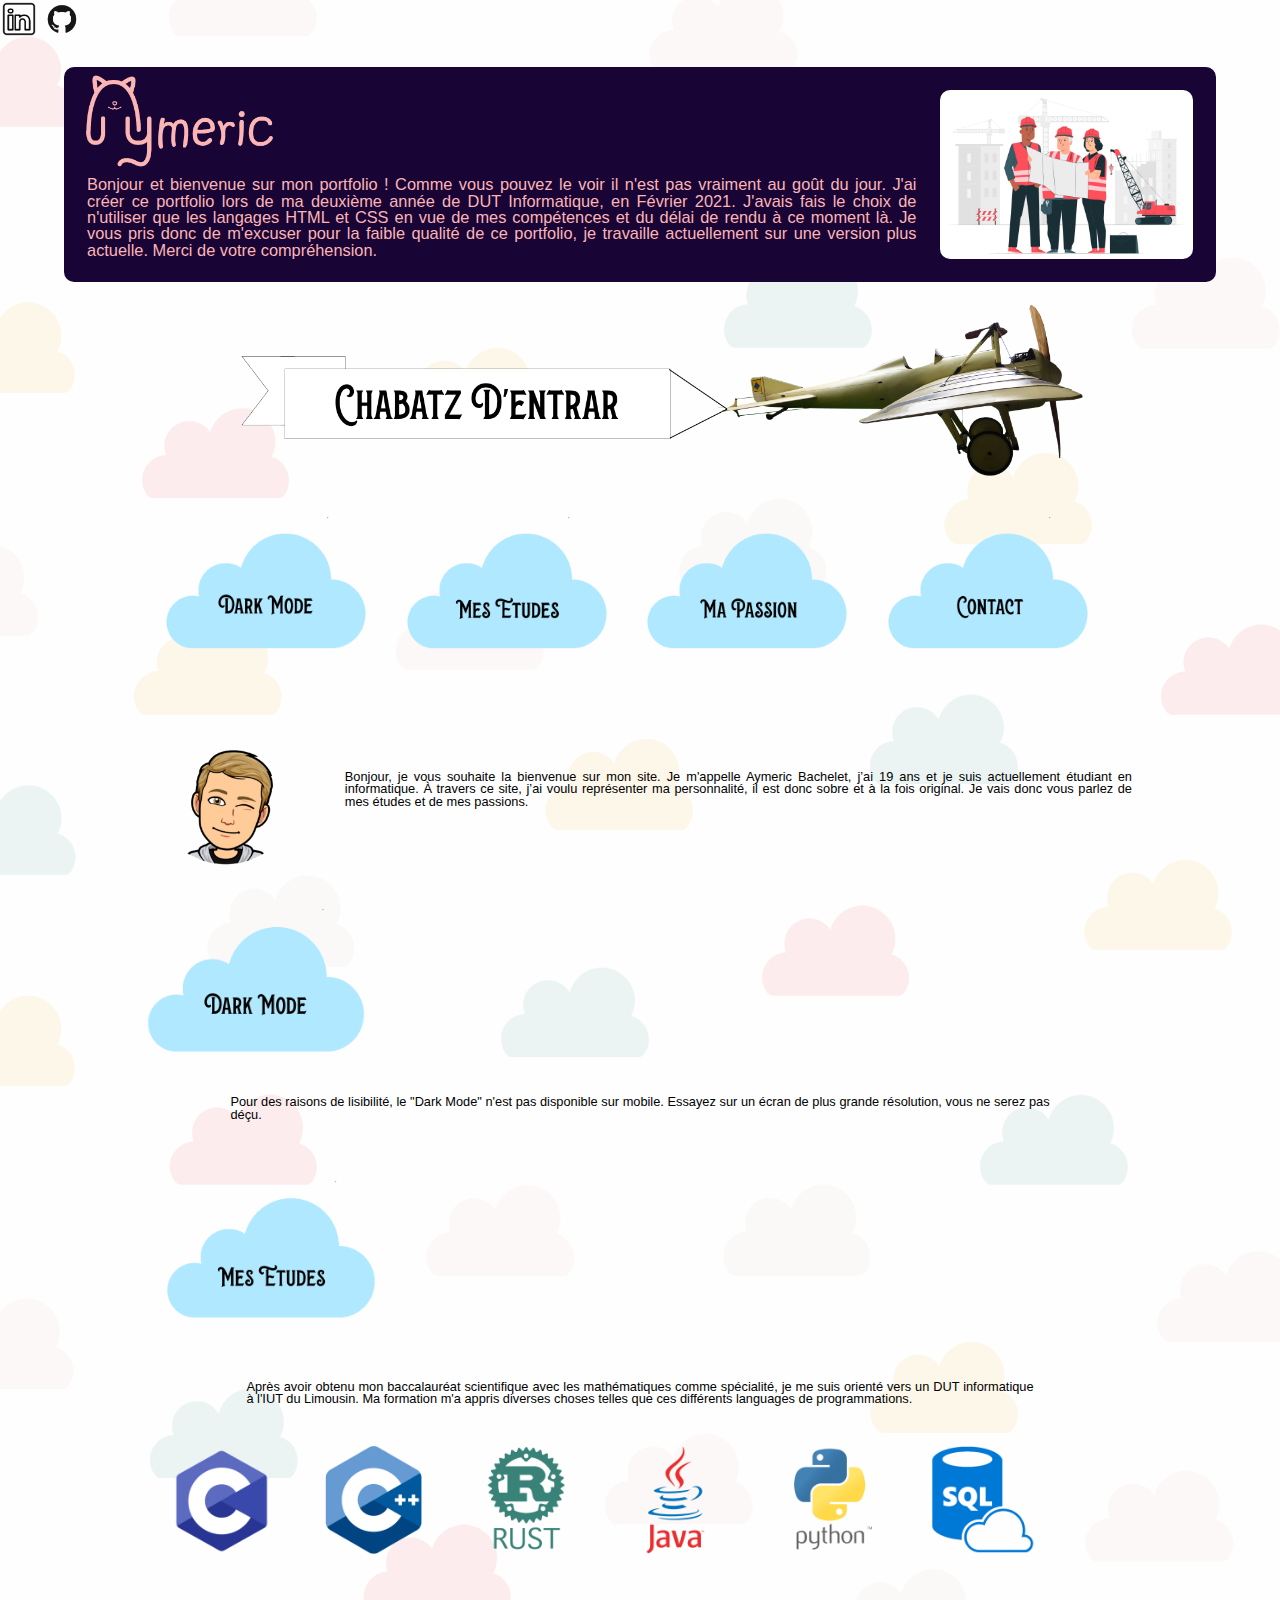
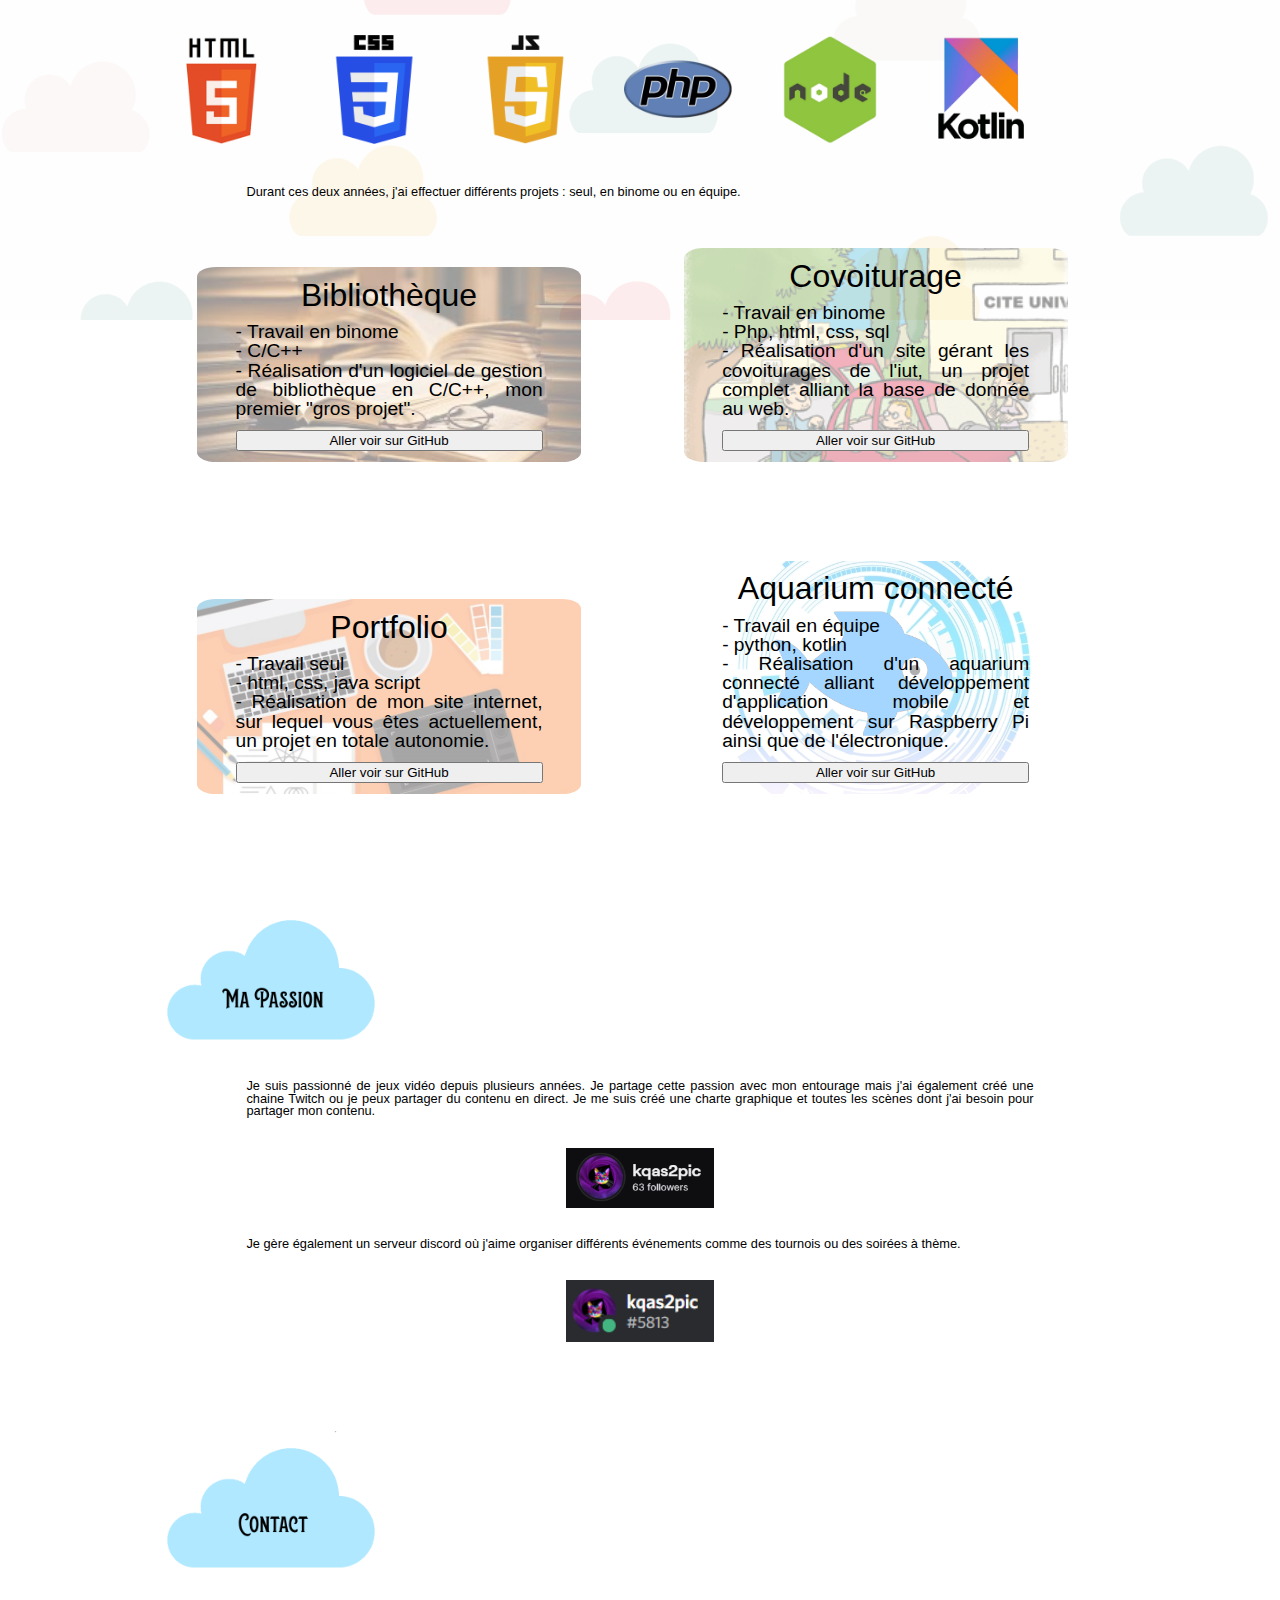
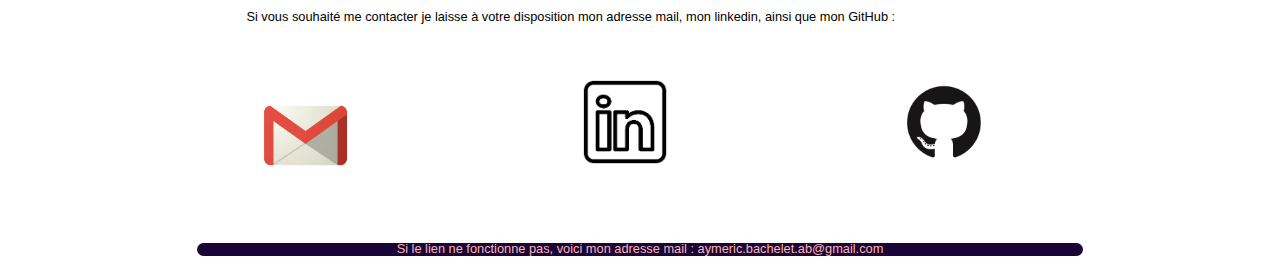
<file: index.html>
<!DOCTYPE html>
<html>
<head>
	<title>Aymeric Bachelet</title>
	<meta charset="utf-8">
	<link rel = "stylesheet" type = "text/css" href = "StyleLight.css">
</head>
<body>
	<header>
		<a href="https://www.linkedin.com/in/aymeric-bachelet-307804178/"><img src="images/logos/in.png" alt="logo1"></a>
		<a href="https://github.com/aymeric-bachelet"><img src="images/logos/gh.png" alt="logo2"></a>
		<aside>
			<img src="images/LogoAymeric.png">
			<img src="images/travaux.jpg" class="droite">
			<p>Bonjour et bienvenue sur mon portfolio ! Comme vous pouvez le voir il n'est pas vraiment au goût du jour. J'ai créer ce portfolio lors de ma deuxième année de DUT Informatique, en Février 2021. J'avais fais le choix de n'utiliser que les langages HTML et CSS en vue de mes compétences et du délai de rendu à ce moment là. Je vous pris donc de m'excuser pour la faible qualité de ce portfolio, je travaille actuellement sur une version plus actuelle. Merci de votre compréhension.</p>
		</aside>
		<img src="images/avion_banderole.png" class="avion">
	</header>
	<main>
		
		<section class = "nav">
			<a href="#darkMode"><img src="images/darkMode.png"></a>
			<a href="#mesEtudes"><img src="images/mesEtudes.png"></a>
			<a href="#maPassion"><img src="images/maPassion.png"></a>
			<a href="#contact"><img src="images/Contact.png"></a>
		</section>
		<section class = "section1">
			<img src="images/aymeric.png" alt="moi">
			<p>Bonjour, je vous souhaite la bienvenue sur mon site. Je m'appelle Aymeric Bachelet, j’ai 19 ans et je suis actuellement étudiant en informatique. À travers ce site, j’ai voulu représenter ma personnalité, il est donc sobre et à la fois original. Je vais donc vous parlez de mes études et de mes passions.</p>
		</section>
		<img class="nuage"src="images/darkMode.png">
		<p class="tel">Pour des raisons de lisibilité, le "Dark Mode" n'est pas disponible sur mobile. Essayez sur un écran de plus grande résolution, vous ne serez pas déçu.</p>
		<section class = "section2" id="darkMode">
			<p>Comme je vous l’ai dit, je suis étudiant en informatique depuis maintenant deux ans. L’informatique m’a toujours intéressé cependant je n’avais jamais touché à ce domaine avant le début de ma formation. Pour montrer ma facette de développeur, j’ai intégré un «dark mode» à ce site qui dévoilera un aperçu du code de celui-ci. Pour le découvrir, il vous suffit d’activer le levier.</p>
			<img class="jour" src="images/jour.png" alt="moi">
			<a href="AymericBacheletDark.html"><img src="images/levier1.png" alt="moi"></a>
			<img class="nuit" src="images/nuit.png" alt="moi">
		</section>
		<section class = "section3" id="mesEtudes">
			<img class="nuage"src="images/mesEtudes.png">
			<p>Après avoir obtenu mon baccalauréat scientifique avec les mathématiques comme spécialité, je me suis orienté vers un DUT informatique à l'IUT du Limousin. Ma formation m'a appris diverses choses telles que ces différents languages de programmations.</p>
			<img src="images/logos/c.png" alt="logo C">
			<img src="images/logos/cpp.png" alt="logo C++">
			<img src="images/logos/rust.png" alt="logo rust">
			<img src="images/logos/java.png" alt="logo java">
			<img src="images/logos/python.png" alt="logo python">
			<img src="images/logos/sql.png" alt="logo sql">
			<img src="images/logos/html.png" alt="logo html">
			<img src="images/logos/css.png" alt="logo Css">
			<img src="images/logos/js.png" alt="logo JavaScript">
			<img src="images/logos/php.png" alt="logo php">
			<img src="images/logos/node.png" alt="logo node js">
			<img src="images/logos/kotlin.png" alt="logo kotlin">
			<p>Durant ces deux années, j'ai effectuer différents projets : seul, en binome ou en équipe.</p>
			<div class="bibliotheque">
				<h3>Bibliothèque</h3>
				<p>- Travail en binome</p>
				<p>- C/C++</p>
				<P>- Réalisation d'un logiciel de gestion de bibliothèque en C/C++, mon premier "gros projet".</p>
				<button><a href="https://github.com/aymeric-bachelet/bibliotheque-cpp">Aller voir sur GitHub</a></button>
			</div>
			<div class="covoiturage">
				<h3>Covoiturage</h3>
				<p>- Travail en binome</p>
				<p>- Php, html, css, sql</p>
				<P>- Réalisation d'un site gérant les covoiturages de l'iut, un projet complet alliant la base de donnée au web.</p>
				<button><a href="https://github.com/aymeric-bachelet/covoiturage">Aller voir sur GitHub</a></button>
			</div>
			<div class="portfolio">
				<h3>Portfolio</h3>
				<p>- Travail seul</p>
				<p>- html, css, java script</p>
				<P>- Réalisation de mon site internet, sur lequel vous êtes actuellement, un projet en totale autonomie.</p>
				<button><a href="https://github.com/aymeric-bachelet/aymeric-portfolio">Aller voir sur GitHub</a></button>
			</div>
			<div class="aquarium">
				<h3>Aquarium connecté</h3>
				<p>- Travail en équipe</p>
				<p>- python, kotlin</p>
				<P>- Réalisation d'un aquarium connecté alliant développement d'application mobile et développement sur Raspberry Pi ainsi  que de l'électronique.</p>
				<button><a href="https://github.com/aymeric-bachelet/aquarium">Aller voir sur GitHub</a></button>
			</div>
		</section>
		<section class="section4" id="maPassion">
			<img class="nuage"src="images/maPassion.png">
			<p>Je suis passionné de jeux vidéo depuis plusieurs années. Je partage cette passion avec mon entourage mais j'ai également créé une chaine Twitch ou je peux partager du contenu en direct. Je me suis créé une charte graphique et toutes les scènes dont j'ai besoin pour partager mon contenu.</p>
			<a href="https://www.twitch.tv/kqas2pic"><img src="images/twitch.png"></a>
			<p>Je gère également un serveur discord où j'aime organiser différents événements comme des tournois ou des soirées à thème.</p>
			<img src="images/discord.png">
		</section>
		<section class = "section5" id="contact">
			<img class="nuage"src="images/Contact.png">
			<p>Si vous souhaité me contacter je laisse à votre disposition mon adresse mail, mon linkedin, ainsi que mon GitHub : </p>
			<a href="mailto:aymeric.bachelet.ab@gmail.com"><img src="images/logos/mail.png"></a>
			<a href="https://www.linkedin.com/in/aymeric-bachelet-307804178/"><img src="images/logos/in.png"></a>
			<a href="https://github.com/aymeric-bachelet"><img src="images/logos/gh.png"></a>
			<aside>Si le lien ne fonctionne pas, voici mon adresse mail : aymeric.bachelet.ab@gmail.com</aside>
		</section>
	</main>
	<footer>
	</footer>
</body>
</html>
</file>
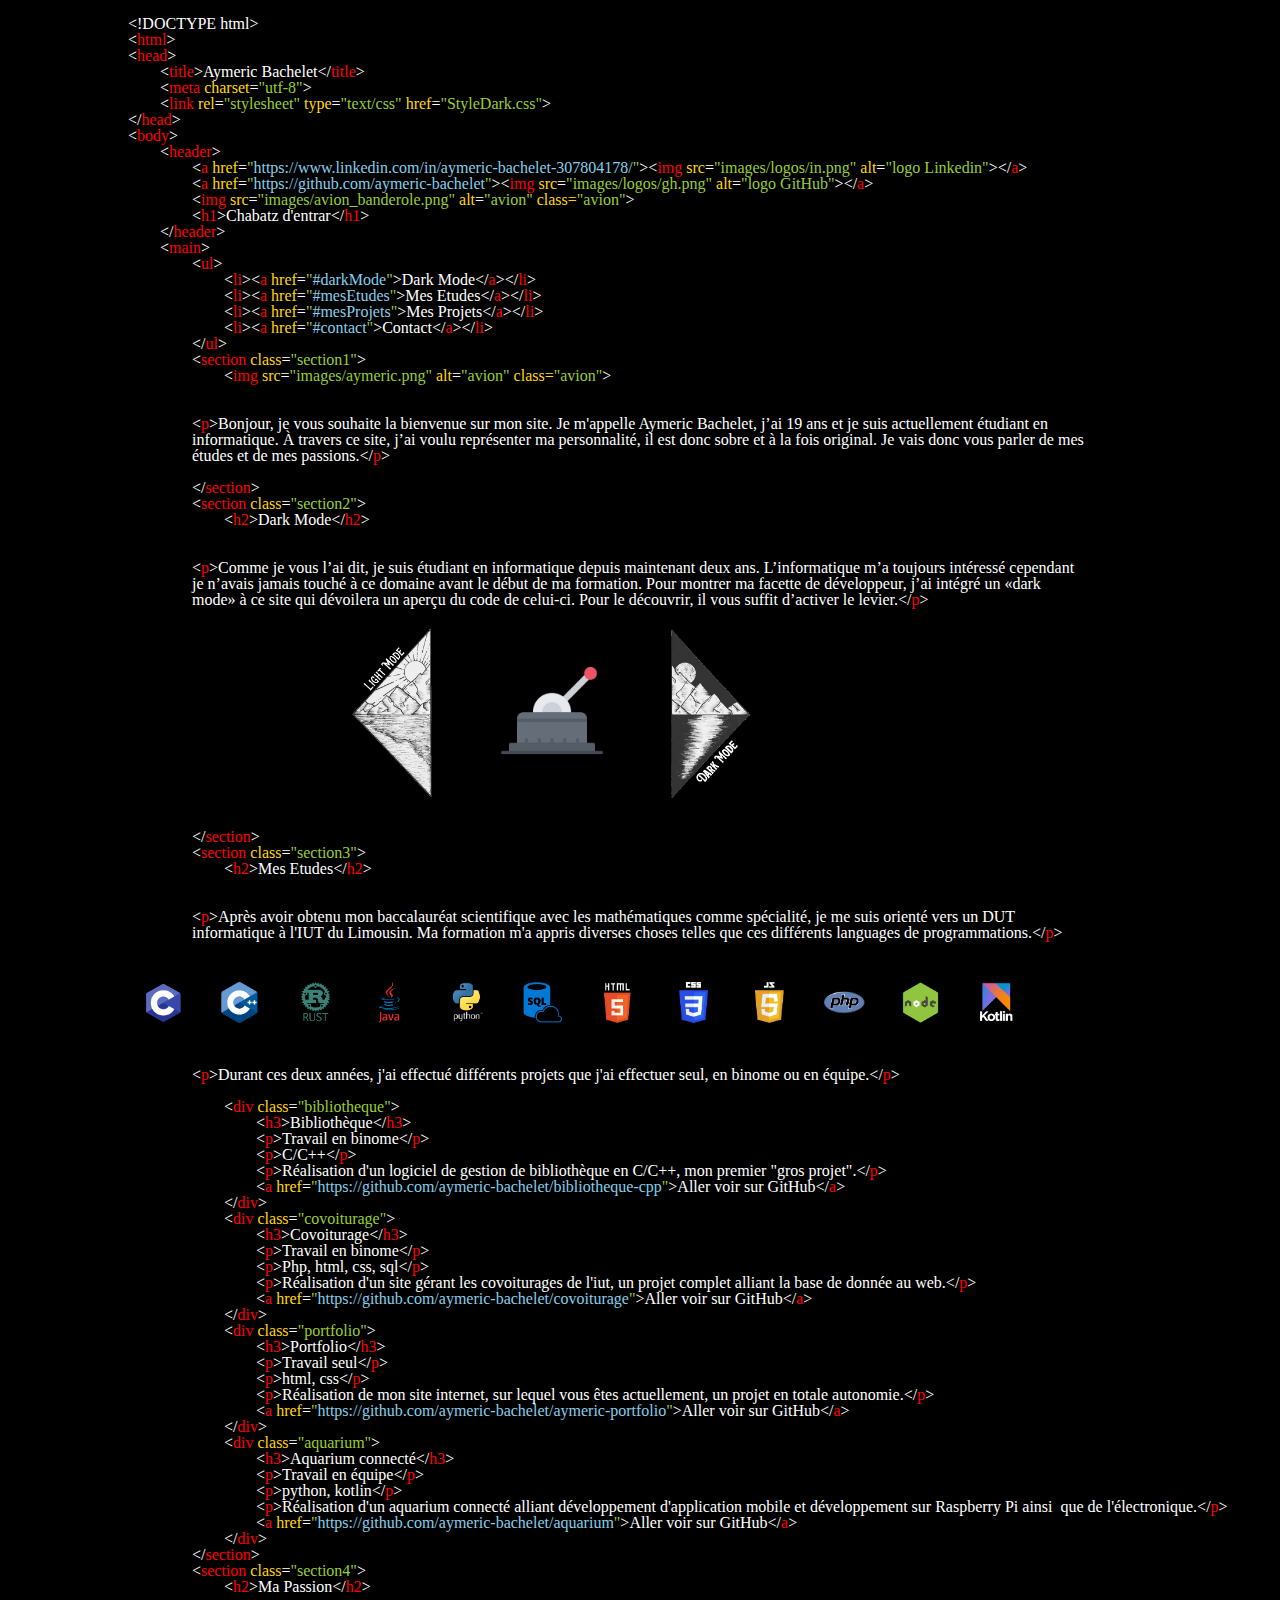
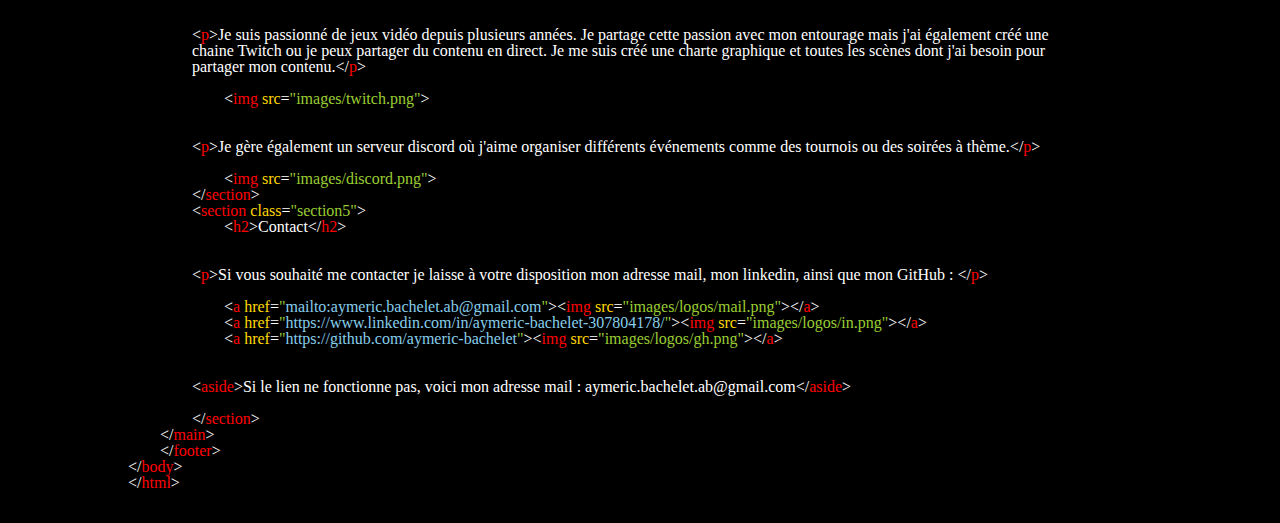
<file: AymericBacheletDark.html>
<!DOCTYPE html>
<html>
<head>
	<title>Aymeric Bachelet</title>
	<meta charset="utf-8">
	<link rel = "stylesheet" type = "text/css" href = "StyleDark.css">
</head>
<body>
	<header>
	</header>
	<main>
		<pre>
			<code>
				<<span>!DOCTYPE html</span>>
				<<span class="r">html</span>>
				<<span class="r">head</span>>
					<<span class="r">title</span>>Aymeric Bachelet<<span>&#47;</span><span class="r">title</span>>
					<<span class="r">meta</span> <span class="j">charset</span>=<span class="v">"utf-8"</span>>
					<<span class="r">link</span> <span class="j">rel</span>=<span class="v">"stylesheet"</span> <span class="j">type</span>=<span class="v">"text/css"</span> <span class="j">href</span>=<span class="v">"StyleDark.css"</span>>
				<<span>&#47;</span><span class="r">head</span>></h1>
				<<span class="r">body</span>>
					<<span class="r">header</span>>
						<<span class="r">a</span> <span class="j">href</span>=<span class="v">"</span><a href="https://www.linkedin.com/in/aymeric-bachelet-307804178/">https://www.linkedin.com/in/aymeric-bachelet-307804178/</a><span class="v">"</span>><<span class="r">img</span> <span class="j">src</span>=<span class="v">"images/logos/in.png"</span> <span class="j">alt</span>=<span class="v">"logo Linkedin"</span>><<span>&#47;</span><span class="r">a</span>>
						<<span class="r">a</span> <span class="j">href</span>=<span class="v">"</span><a href="https://github.com/aymeric-bachelet">https://github.com/aymeric-bachelet</a><span class="v">"</span>><<span class="r">img</span> <span class="j">src</span>=<span class="v">"images/logos/gh.png"</span> <span class="j">alt</span>=<span class="v">"logo GitHub"</span>><<span>&#47;</span><span class="r">a</span>>
						<<span class="r">img</span> <span class="j">src</span>=<span class="v">"images/avion_banderole.png"</span> <span class="j">alt</span>=<span class="v">"avion"</span> <span class="j">class=</span><span class="v">"avion"</span>>
						<<span class="r">h1</span>>Chabatz d'entrar<<span>&#47;</span><span class="r">h1</span>>
					<<span>&#47;</span><span class="r">header</span>>
					<<span class="r">main</span>>
						<<span class="r">ul</span>>
							<<span class="r">li</span>><<span class="r">a</span> <span class="j">href</span>=<span class="v">"</span><a href="#darkMode">#darkMode</a><span class="v">"</span>>Dark Mode<<span>&#47;</span><span class="r">a</span>><<span>&#47;</span><span class="r">li</span>>
							<<span class="r">li</span>><<span class="r">a</span> <span class="j">href</span>=<span class="v">"</span><a href="#mesEtudes">#mesEtudes</a><span class="v">"</span>>Mes Etudes<<span>&#47;</span><span class="r">a</span>><<span>&#47;</span><span class="r">li</span>>
							<<span class="r">li</span>><<span class="r">a</span> <span class="j">href</span>=<span class="v">"</span><a href="#mesProjets">#mesProjets</a><span class="v">"</span>>Mes Projets<<span>&#47;</span><span class="r">a</span>><<span>&#47;</span><span class="r">li</span>>
							<<span class="r">li</span>><<span class="r">a</span> <span class="j">href</span>=<span class="v">"</span><a href="#contact">#contact</a><span class="v">"</span>>Contact<<span>&#47;</span><span class="r">a</span>><<span>&#47;</span><span class="r">li</span>>
						<<span>&#47;</span><span class="r">ul</span>>
						<<span class="r">section</span> <span class="j">class</span>=<span class="v">"section1"</span>>
							<<span class="r">img</span> <span class="j">src</span>=<span class="v">"images/aymeric.png"</span> <span class="j">alt</span>=<span class="v">"avion"</span> <span class="j">class=</span><span class="v">"avion"</span>>
			</code>
		</pre>
							<p><<span class="r">p</span>>Bonjour, je vous souhaite la bienvenue sur mon site. Je m'appelle Aymeric Bachelet, j’ai 19 ans et je suis actuellement étudiant en informatique. À travers ce site, j’ai voulu représenter ma personnalité, il est donc sobre et à la fois original. Je vais donc vous parler de mes études et de mes passions.<<span>&#47;</span><span class="r">p</span>></p>
		<pre>
			<code>
						<<span>&#47;</span><span class="r">section</span>>
						<<span class="r">section</span> <span class="j">class</span>=<span class="v">"section2"</span>>
							<<span class="r">h2</span>>Dark Mode<<span>&#47;</span><span class="r">h2</span>>
			</code>
		</pre>
							<p><<span class="r">p</span>>Comme je vous l’ai dit, je suis étudiant en informatique depuis maintenant deux ans. L’informatique m’a toujours intéressé cependant je n’avais jamais touché à ce domaine avant le début de ma formation. Pour montrer ma facette de développeur, j’ai intégré un «dark mode» à ce site qui dévoilera un aperçu du code de celui-ci. Pour le découvrir, il vous suffit d’activer le levier.<<span>&#47;</span><span class="r">p</span>></p>
							<section class="section2">
								<img class="jour" src="images/jourDark.png" alt="moi">
								<a href="index.html"><img src="images/levier2.png" alt="moi"></a>
								<img class="nuit" src="images/nuitDark.png" alt="moi">
							</section>
		<pre>
			<code>
						<<span>&#47;</span><span class="r">section</span>>
						<<span class="r">section</span> <span class="j">class</span>=<span class="v">"section3"</span>>
							<<span class="r">h2</span>>Mes Etudes<<span>&#47;</span><span class="r">h2</span>>
			</code>
		</pre>
							<p><<span class="r">p</span>>Après avoir obtenu mon baccalauréat scientifique avec les mathématiques comme spécialité, je me suis orienté vers un DUT informatique à l'IUT du Limousin. Ma formation m'a appris diverses choses telles que ces différents languages de programmations.<<span>&#47;</span><span class="r">p</span>></p>
						<section class="section3">
							<img src="images/logos/c.png" alt="logo C">
							<img src="images/logos/cpp.png" alt="logo C++">
							<img src="images/logos/rust.png" alt="logo rust">
							<img src="images/logos/java.png" alt="logo java">
							<img src="images/logos/pythonDark.png" alt="logo python">
							<img src="images/logos/sql.png" alt="logo sql">
							<img src="images/logos/htmlDark.png" alt="logo html">
							<img src="images/logos/cssDark.png" alt="logo Css">
							<img src="images/logos/jsDark.png" alt="logo JavaScript">
							<img src="images/logos/php.png" alt="logo php">
							<img src="images/logos/node.png" alt="logo node js">
							<img src="images/logos/kotlinDark.png" alt="logo kotlin">
						</section>
							<p><<span class="r">p</span>>Durant ces deux années, j'ai effectué différents projets que j'ai effectuer seul, en binome ou en équipe.<<span>&#47;</span><span class="r">p</span>></p>
		<pre>
			<code>
							<<span class="r">div</span> <span class="j">class</span>=<span class="v">"bibliotheque"</span>>
								<<span class="r">h3</span>>Bibliothèque<<span>&#47;</span><span class="r">h3</span>>
								<<span class="r">p</span>>Travail en binome<<span>&#47;</span><span class="r">p</span>>
								<<span class="r">p</span>>C/C++<<span>&#47;</span><span class="r">p</span>>
								<<span class="r">p</span>>Réalisation d'un logiciel de gestion de bibliothèque en C/C++, mon premier "gros projet".<<span>&#47;</span><span class="r">p</span>>
								<<span class="r">a</span> <span class="j">href</span>=<span class="v">"</span><a href="https://github.com/aymeric-bachelet/bibliotheque-cpp">https://github.com/aymeric-bachelet/bibliotheque-cpp</a><span class="v">"</span>>Aller voir sur GitHub<<span>&#47;</span><span class="r">a</span>>
							<<span>&#47;</span><span class="r">div</span>>
							<<span class="r">div</span> <span class="j">class</span>=<span class="v">"covoiturage"</span>>
								<<span class="r">h3</span>>Covoiturage<<span>&#47;</span><span class="r">h3</span>>
								<<span class="r">p</span>>Travail en binome<<span>&#47;</span><span class="r">p</span>>
								<<span class="r">p</span>>Php, html, css, sql<<span>&#47;</span><span class="r">p</span>>
								<<span class="r">p</span>>Réalisation d'un site gérant les covoiturages de l'iut, un projet complet alliant la base de donnée au web.<<span>&#47;</span><span class="r">p</span>>
								<<span class="r">a</span> <span class="j">href</span>=<span class="v">"</span><a href="https://github.com/aymeric-bachelet/covoiturage">https://github.com/aymeric-bachelet/covoiturage</a><span class="v">"</span>>Aller voir sur GitHub<<span>&#47;</span><span class="r">a</span>>
							<<span>&#47;</span><span class="r">div</span>>
							<<span class="r">div</span> <span class="j">class</span>=<span class="v">"portfolio"</span>>
								<<span class="r">h3</span>>Portfolio<<span>&#47;</span><span class="r">h3</span>>
								<<span class="r">p</span>>Travail seul<<span>&#47;</span><span class="r">p</span>>
								<<span class="r">p</span>>html, css<<span>&#47;</span><span class="r">p</span>>
								<<span class="r">p</span>>Réalisation de mon site internet, sur lequel vous êtes actuellement, un projet en totale autonomie.<<span>&#47;</span><span class="r">p</span>>
								<<span class="r">a</span> <span class="j">href</span>=<span class="v">"</span><a href="https://github.com/aymeric-bachelet/aymeric-portfolio">https://github.com/aymeric-bachelet/aymeric-portfolio</a><span class="v">"</span>>Aller voir sur GitHub<<span>&#47;</span><span class="r">a</span>>
							<<span>&#47;</span><span class="r">div</span>>
							<<span class="r">div</span> <span class="j">class</span>=<span class="v">"aquarium"</span>>
								<<span class="r">h3</span>>Aquarium connecté<<span>&#47;</span><span class="r">h3</span>>
								<<span class="r">p</span>>Travail en équipe<<span>&#47;</span><span class="r">p</span>>
								<<span class="r">p</span>>python, kotlin<<span>&#47;</span><span class="r">p</span>>
								<<span class="r">p</span>>Réalisation d'un aquarium connecté alliant développement d'application mobile et développement sur Raspberry Pi ainsi  que de l'électronique.<<span>&#47;</span><span class="r">p</span>>
								<<span class="r">a</span> <span class="j">href</span>=<span class="v">"</span><a href="https://github.com/aymeric-bachelet/aquarium">https://github.com/aymeric-bachelet/aquarium</a><span class="v">"</span>>Aller voir sur GitHub<<span>&#47;</span><span class="r">a</span>>
							<<span>&#47;</span><span class="r">div</span>>
						<<span>&#47;</span><span class="r">section</span>>
						<<span class="r">section</span> <span class="j">class</span>=<span class="v">"section4"</span>>
							<<span class="r">h2</span>>Ma Passion<<span>&#47;</span><span class="r">h2</span>>
			</code>
		</pre>
							<p><<span class="r">p</span>>Je suis passionné de jeux vidéo depuis plusieurs années. Je partage cette passion avec mon entourage mais j'ai également créé une chaine Twitch ou je peux partager du contenu en direct. Je me suis créé une charte graphique et toutes les scènes dont j'ai besoin pour partager mon contenu.<<span>&#47;</span><span class="r">p</span>></p>
		<pre>
			<code>
							<<span class="r">img</span> <span class="j">src</span>=<span class="v">"images/twitch.png"</span>>
			</code>
		</pre>
							<p><<span class="r">p</span>>Je gère également un serveur discord où j'aime organiser différents événements comme des tournois ou des soirées à thème.<<span>&#47;</span><span class="r">p</span>></p>
		<pre>
			<code>
							<<span class="r">img</span> <span class="j">src</span>=<span class="v">"images/discord.png"</span>>
						<<span>&#47;</span><span class="r">section</span>>
						<<span class="r">section</span> <span class="j">class</span>=<span class="v">"section5"</span>>
							<<span class="r">h2</span>>Contact<<span>&#47;</span><span class="r">h2</span>>
			</code>
		</pre>
							<p><<span class="r">p</span>>Si vous souhaité me contacter je laisse à votre disposition mon adresse mail, mon linkedin, ainsi que mon GitHub : <<span>&#47;</span><span class="r">p</span>></p>
		<pre>
			<code>
							<<span class="r">a</span> <span class="j">href</span>=<span class="v">"</span><a href="mailto:aymeric.bachelet.ab@gmail.com">mailto:aymeric.bachelet.ab@gmail.com</a><span class="v">"</span>><<span class="r">img</span> <span class="j">src</span>=<span class="v">"images/logos/mail.png"</span>><<span>&#47;</span><span class="r">a</span>>
							<<span class="r">a</span> <span class="j">href</span>=<span class="v">"</span><a href="https://www.linkedin.com/in/aymeric-bachelet-307804178/">https://www.linkedin.com/in/aymeric-bachelet-307804178/</a><span class="v">"</span>><<span class="r">img</span> <span class="j">src</span>=<span class="v">"images/logos/in.png"</span>><<span>&#47;</span><span class="r">a</span>>
							<<span class="r">a</span> <span class="j">href</span>=<span class="v">"</span><a href="https://github.com/aymeric-bachelet">https://github.com/aymeric-bachelet</a><span class="v">"</span>><<span class="r">img</span> <span class="j">src</span>=<span class="v">"images/logos/gh.png"</span>><<span>&#47;</span><span class="r">a</span>>
			</code>
		</pre>
							<p><<span class="r">aside</span>>Si le lien ne fonctionne pas, voici mon adresse mail : aymeric.bachelet.ab@gmail.com<<span>&#47;</span><span class="r">aside</span>></p>
		<pre>
			<code>
						<<span>&#47;</span><span class="r">section</span>>
					<<span>&#47;</span><span class="r">main</span>>
					<<span>&#47;</span><span class="r">footer</span>>
				<<span>&#47;</span><span class="r">body</span>>
				<<span>&#47;</span><span class="r">html</span>>
			</code>
		</pre>
	</main>
	<footer>
	</footer>
</body>
</html>
</file>
<file: StyleLight.css>
html, body, div, span, applet, object, iframe,
h1, h2, h3, h4, h5, h6, p, blockquote, pre,
a, abbr, acronym, address, big, cite, code,
del, dfn, em, img, ins, kbd, q, s, samp,
small, strike, strong, sub, sup, tt, var,
b, u, i, center,
dl, dt, dd, ol, ul, li,
fieldset, form, label, legend,
table, caption, tbody, tfoot, thead, tr, th, td,
article, aside, canvas, details, embed,
figure, figcaption, footer, header, hgroup,
menu, nav, output, ruby, section, summary,
time, mark, audio, video {
	margin: 0;
	padding: 0;
	border: 0;
	font-size: 100%;
	font: inherit;
	vertical-align: baseline;
}
/* HTML5 display-role reset for older browsers */
article, aside, details, figcaption, figure,
footer, header, hgroup, menu, nav, section {
	display: block;
}
body {
	line-height: 1;
}
blockquote, q {
	quotes: none;
}
blockquote:before, blockquote:after,
q:before, q:after {
	content: '';
	content: none;
}
table {
	border-collapse: collapse;
	border-spacing: 0;
}


header img {
	width : 3%;
}

aside {
	width: 90%;
	background-color: #180435;
	border-radius: 10px;
	text-align: center;
	color: #FCB5B5;
	font-family: 'Kristen ITC', sans-serif;
	margin: auto;
	margin-top : 2%;
	overflow:hidden;
}

aside img {
	float: inline-start;
	width: 20%;
}

aside p {
	float: left;
	max-width: 72%;
	margin-left: 2%;
	margin-bottom: 2%;
	font-size: 2.3ch;
}

.droite {
	float: right;
	width: 22%;
	margin : 2%;
	border-radius: 10px;
}

a {
	text-decoration: none;
	color : black;
}

body{
	font-family:tahoma, geneva, sans-serif;
	position: absolute;
	width: 100%;
	background-size: cover;
	background-position: center top;
	background-repeat: no-repeat;
	height: 100%;
	background-image : url("images/background.png");
	background-attachment: fixed;
}

.avion{
	width: 70%;
	display: block;
	margin-left: auto;
  margin-right: auto;
}

.nav img{
	display: inline-block;
	width: 24%;
}

main{
	width: 80%;
	margin : 0 auto;
}

section
{
	padding : 20px;
}

p{
	display: block;
	margin-left: auto;
	margin-right: auto;
	width: 80%;
	text-align: justify;
}

.section1 {
	display: table;
}

.section1 img {
	width: 80%;
}

.section1 p{
	display: table-cell;
	vertical-align: middle;
}

.section2 img {
	width: 10%;
	display:inline-block;
	vertical-align: middle;
}

.jour{
	margin-left: 27%;
	margin-right: 6%;
}

.nuit{
	margin-right: 27%;
	margin-left: 6%;
}

.section3 img{
	width: 5.8%;
	margin-left: 1%;
	margin-right: 1%;
	padding-top: 4%;
	padding-bottom: 4%;
}

.section3 div {
	display: inline-block;
	width: 29%;
	margin: 5% 10%;
	position: relative;
	background-size: cover;
	background-position: center;
	border-radius: 5%;
}

button, h3 {
	display: block;
	text-align: center;
	width: 80%;
	margin-left: auto;
	margin-right: auto;
	margin-top: 3%;
	margin-bottom: 3%;
}

.bibliotheque{
	background-image: url(images/bibliotheque.png);
}

.covoiturage{
	background-image: url(images/covoiturage.png);
}

.portfolio{
	background-image: url(images/portfolio.png);
}

.aquarium{
	background-image: url(images/aquarium.png);
}

.section4 img {
	width: 15%;
	display: block;
	margin-left: auto;
	margin-right: auto;
	margin-top: 3%;
	margin-bottom: 3%;
}

.nuage {
	width: 25% !important;
	margin: 0 !important;
	padding-top: 2%;
	padding-bottom: 2%;
}

.section5 img {
	width: 10%;
	display: inline-block;
	margin: 5% 11%;
}

aside {
	text-align: center;
}

p, a{
	font-size: 1em;
}

h3 {
	font-size: 2em;
}

aside{
	font-size: 0.8em;
}

.tel {
	display: none;
}

@media screen and (max-width: 1280px)
{
    .section2{
			display: none;
		}

		.tel {
			display: block;
			font-size: 0.8em;
		}

		.section1 img{
			display: block !important;
		}

		p {
			font-size: 0.8em;
		}

		div p{
			font-size: 1.2em;
		}

		.section3 img {
			width: 11%;
			margin-left: 2%;
			margin-right: 2%;
		}

		.section3 div {
			width: 39%;
			margin: 5% 5%;
		}
}
</file>
<file: StyleDark.css>
html, body, div, span, applet, object, iframe,
h1, h2, h3, h4, h5, h6, p, blockquote, pre,
a, abbr, acronym, address, big, cite, code,
del, dfn, em, img, ins, kbd, q, s, samp,
small, strike, strong, sub, sup, tt, var,
b, u, i, center,
dl, dt, dd, ol, ul, li,
fieldset, form, label, legend,
table, caption, tbody, tfoot, thead, tr, th, td,
article, aside, canvas, details, embed,
figure, figcaption, footer, header, hgroup,
menu, nav, output, ruby, section, summary,
time, mark, audio, video {
	margin: 0;
	padding: 0;
	border: 0;
	font-size: 100%;
	font: inherit;
	vertical-align: baseline;
}
/* HTML5 display-role reset for older browsers */
article, aside, details, figcaption, figure,
footer, header, hgroup, menu, nav, section {
	display: block;
}
body {
	line-height: 1;
}
blockquote, q {
	quotes: none;
}
blockquote:before, blockquote:after,
q:before, q:after {
	content: '';
	content: none;
}
table {
	border-collapse: collapse;
	border-spacing: 0;
}


body {
	background-color: black;
	color : white;
}

pre {
 white-space:pre-wrap;
}

a {
	text-decoration : none;
	 color : #87CEEB;
}

.r {
	color : #FF0000;
}

.v {
	color : #9ACD32;
}

.j {
	color : #FFD700;
}

h1 {
	font-size: 1.2em;
}

.section2 img {
	width: 10%;
	display: inline-block;
	vertical-align: middle;
}

.jour{
	margin-left: 20%;
	margin-right: 6%;
}

.nuit{
	margin-right: 20%;
	margin-left: 6%;
}

.section3 img{
	width: 4%;
	margin-left: 1.5%;
	margin-right: 1.5%;
	padding-top: 4%;
	padding-bottom: 4%;
}

.section5 img {
	width: 10%;
	display: inline-block;
	margin: 5% 11%;
}

p {
	padding-left: 15%;
	width: 70%;
}

section {
	width: 80%;
	display: block;
	margin-left: auto;
	margin-right: auto;
}
</file>
